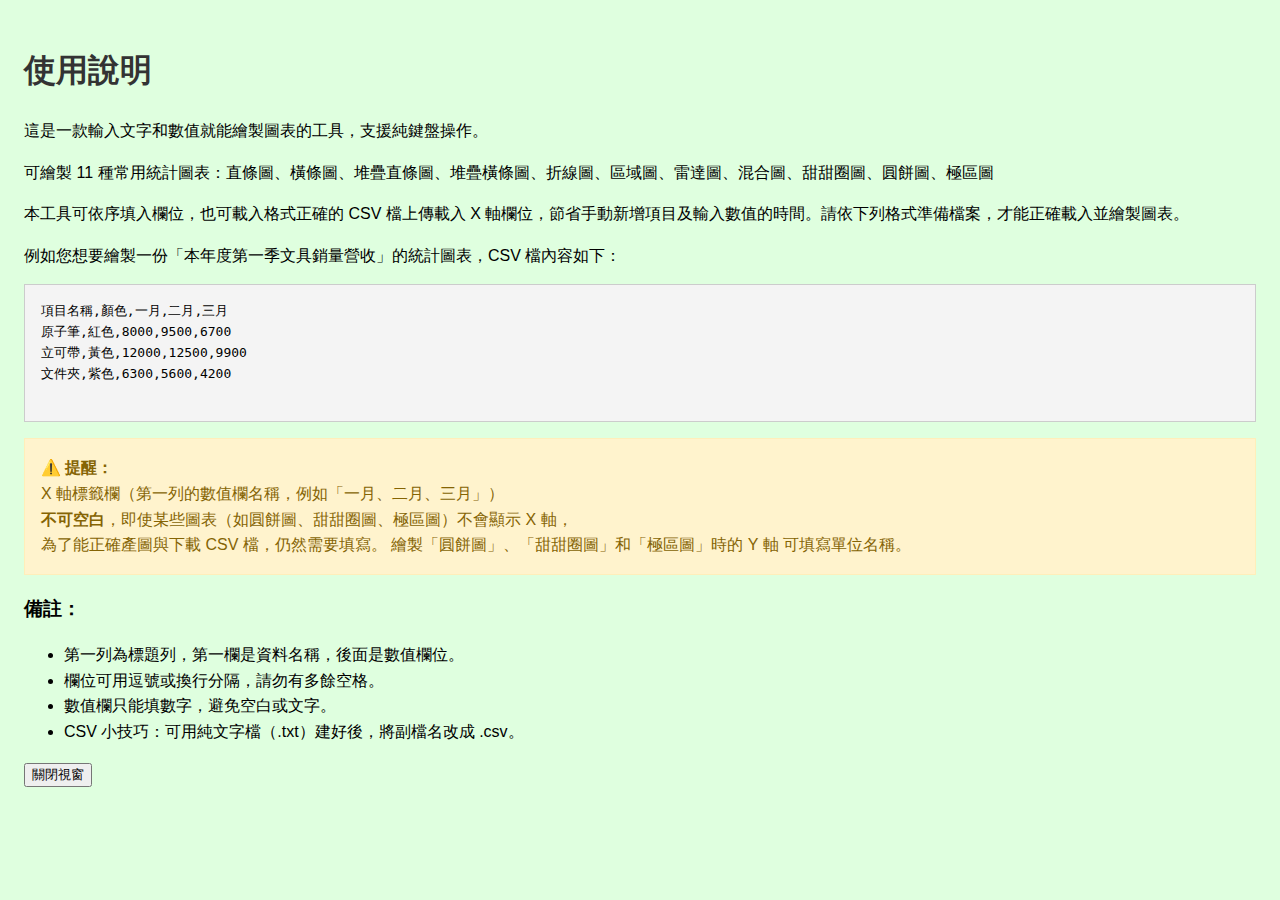
<file: csv_help.html>
<!DOCTYPE html>
<html lang="zh-Hant">
<head>
  <meta charset="UTF-8" />
  <title>CSV 格式說明 - 蕉圖表🍌</title>
  <style>
    body {
      font-family: Arial, sans-serif;
      padding: 1rem;
      line-height: 1.6;
      background-color: #DFFFDF
    }
    h1 { color: #333; }
    pre {
      background-color: #f4f4f4;
      border: 1px solid #ccc;
      padding: 1rem;
      white-space: pre-wrap;
    }
    .note {
      background-color: #fff3cd;
      border: 1px solid #ffeeba;
      padding: 1rem;
      margin: 1rem 0;
      color: #856404;
    }
  </style>
</head>
<body>
  <h1>使用說明</h1>

  <p tabindex="0">這是一款輸入文字和數值就能繪製圖表的工具，支援純鍵盤操作。</p>
  <p tabindex="0">可繪製 11 種常用統計圖表：直條圖、橫條圖、堆疊直條圖、堆疊橫條圖、折線圖、區域圖、雷達圖、混合圖、甜甜圈圖、圓餅圖、極區圖</p>
  <p tabindex="0">本工具可依序填入欄位，也可載入格式正確的 CSV 檔上傳載入 X 軸欄位，節省手動新增項目及輸入數值的時間。請依下列格式準備檔案，才能正確載入並繪製圖表。</p>
  <p tabindex="0">例如您想要繪製一份「本年度第一季文具銷量營收」的統計圖表，CSV 檔內容如下：</p>

  <pre tabindex="0">
項目名稱,顏色,一月,二月,三月
原子筆,紅色,8000,9500,6700
立可帶,黃色,12000,12500,9900
文件夾,紫色,6300,5600,4200
  </pre>

  <div tabindex="0" class="note">
    ⚠️ <strong>提醒：</strong><br>
    X 軸標籤欄（第一列的數值欄名稱，例如「一月、二月、三月」）<br>
    <strong>不可空白</strong>，即使某些圖表（如圓餅圖、甜甜圈圖、極區圖）不會顯示 X 軸，<br>
    為了能正確產圖與下載 CSV 檔，仍然需要填寫。
    繪製「圓餅圖」、「甜甜圈圖」和「極區圖」時的 Y 軸 可填寫單位名稱。
  </div>

  <h3 tabindex="0">備註：</h3>
  <ul tabindex="0">
    <li>第一列為標題列，第一欄是資料名稱，後面是數值欄位。</li>
    <li>欄位可用逗號或換行分隔，請勿有多餘空格。</li>
    <li>數值欄只能填數字，避免空白或文字。</li>
    <li>CSV 小技巧：可用純文字檔（.txt）建好後，將副檔名改成 .csv。</li>
  </ul>

  <button onclick="window.close()">關閉視窗</button>
</body>
</html>
</file>
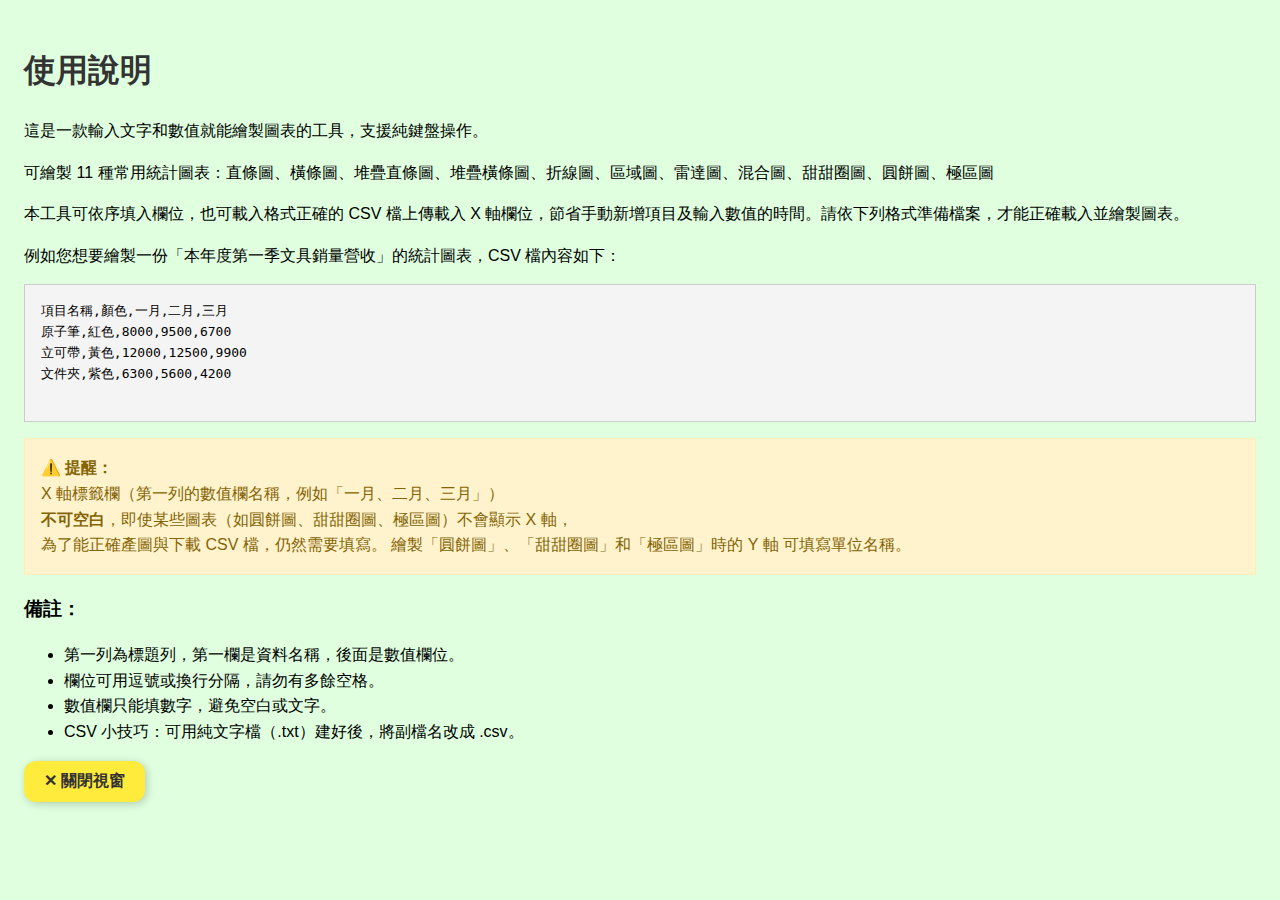
<file: templates/csv_help.html>
<!DOCTYPE html>
<html lang="zh-Hant">
<head>
  <meta charset="UTF-8" />
  <title>CSV 格式說明 - 蕉圖表🍌</title>
  <style>
    body {
      font-family: Arial, sans-serif;
      padding: 1rem;
      line-height: 1.6;
      background-color: #DFFFDF
    }
    h1 { color: #333; }
    pre {
      background-color: #f4f4f4;
      border: 1px solid #ccc;
      padding: 1rem;
      white-space: pre-wrap;
    }
    .note {
      background-color: #fff3cd;
      border: 1px solid #ffeeba;
      padding: 1rem;
      margin: 1rem 0;
      color: #856404;
    }
    .close-btn {
      background-color: #ffeb3b; /* 香蕉黃 */
      color: #333;
      border: none;
      border-radius: 12px;
      padding: 10px 20px;
      font-size: 16px;
      font-weight: bold;
      box-shadow: 2px 2px 8px rgba(0, 0, 0, 0.2);
      cursor: pointer;
      transition: all 0.3s ease;
    }

    .close-btn:hover {
      background-color: #fdd835; /* 深一點的香蕉黃 */
      transform: scale(1.05);
      box-shadow: 3px 3px 12px rgba(0, 0, 0, 0.25);
    }

  </style>
</head>
<body>
  <h1>使用說明</h1>

  <p tabindex="0">這是一款輸入文字和數值就能繪製圖表的工具，支援純鍵盤操作。</p>
  <p tabindex="0">可繪製 11 種常用統計圖表：直條圖、橫條圖、堆疊直條圖、堆疊橫條圖、折線圖、區域圖、雷達圖、混合圖、甜甜圈圖、圓餅圖、極區圖</p>
  <p tabindex="0">本工具可依序填入欄位，也可載入格式正確的 CSV 檔上傳載入 X 軸欄位，節省手動新增項目及輸入數值的時間。請依下列格式準備檔案，才能正確載入並繪製圖表。</p>
  <p tabindex="0">例如您想要繪製一份「本年度第一季文具銷量營收」的統計圖表，CSV 檔內容如下：</p>

  <pre tabindex="0">
項目名稱,顏色,一月,二月,三月
原子筆,紅色,8000,9500,6700
立可帶,黃色,12000,12500,9900
文件夾,紫色,6300,5600,4200
  </pre>

  <div tabindex="0" class="note">
    ⚠️ <strong>提醒：</strong><br>
    X 軸標籤欄（第一列的數值欄名稱，例如「一月、二月、三月」）<br>
    <strong>不可空白</strong>，即使某些圖表（如圓餅圖、甜甜圈圖、極區圖）不會顯示 X 軸，<br>
    為了能正確產圖與下載 CSV 檔，仍然需要填寫。
    繪製「圓餅圖」、「甜甜圈圖」和「極區圖」時的 Y 軸 可填寫單位名稱。
  </div>

  <h3 tabindex="0">備註：</h3>
  <ul tabindex="0">
    <li>第一列為標題列，第一欄是資料名稱，後面是數值欄位。</li>
    <li>欄位可用逗號或換行分隔，請勿有多餘空格。</li>
    <li>數值欄只能填數字，避免空白或文字。</li>
    <li>CSV 小技巧：可用純文字檔（.txt）建好後，將副檔名改成 .csv。</li>
  </ul>

  <button class="close-btn" onclick="window.close()">✕ 關閉視窗</button>
</body>
</html>
</file>
